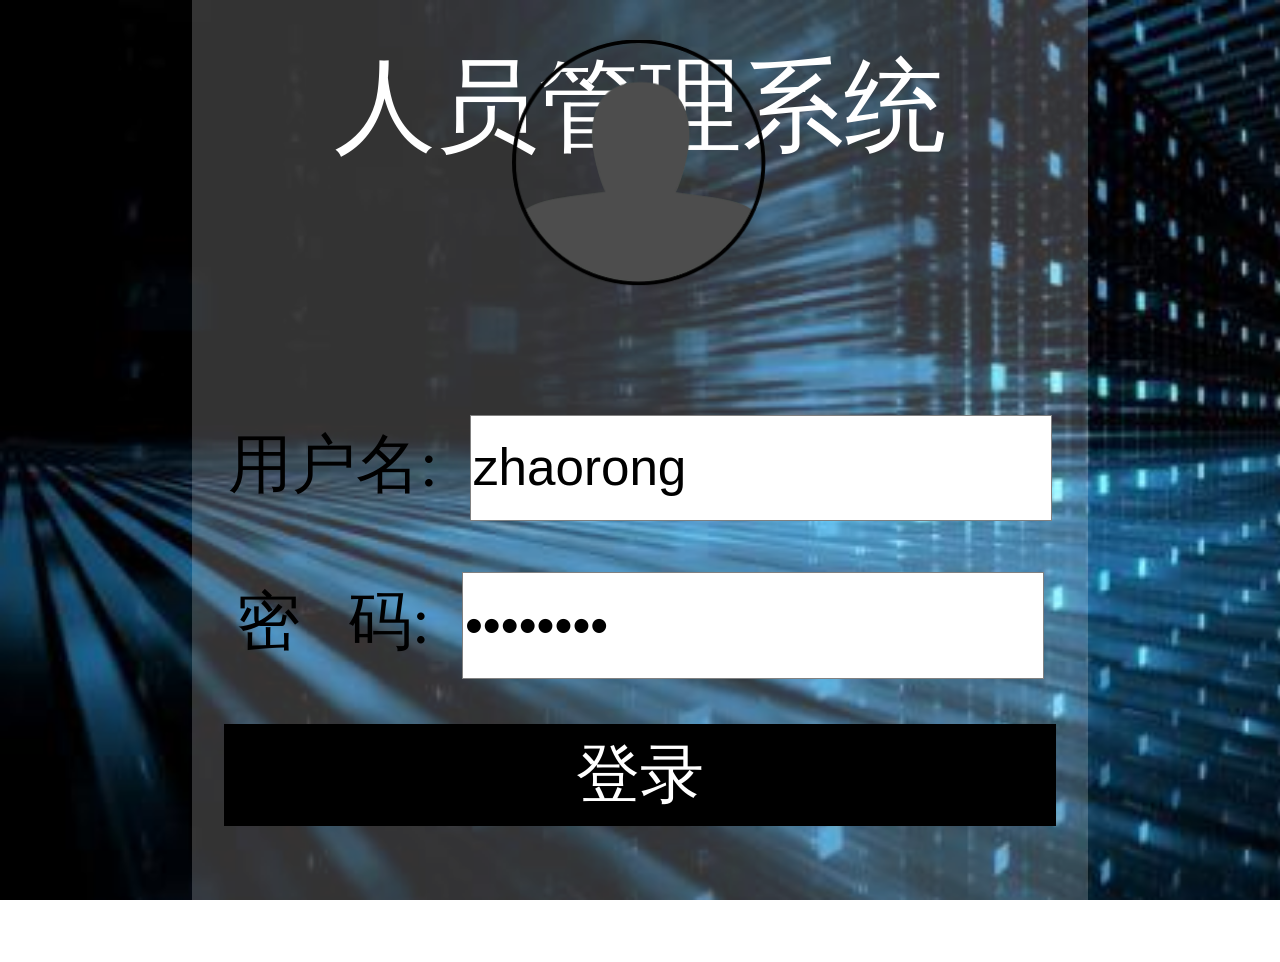
<file: txt/practice/loginScreen/index.html>
<!DOCTYPE html>
<html>
  <head>
    <meta charset="UTF-8"/>
    <title>index.html</title>
    <link rel="stylesheet" href="index.css" />
    <script src="jquery.js"></script>
    <script src="changeCss.js"></script>
    <script src="getMessage.js"></script>
    <script src="test.js"></script>
  </head>
  <body> 
    <div id="registerContainer">
      <h1 id="headTitle">人员管理系统</h1>
      <form id="register" action=" " method="post"> 
        <img id="titlePicture" src="user.png" alt="大佬"/>
        <div id="user">
          <label for="registerName" >用户名:&nbsp;</label>
          <input type="text" id="registerName" name="user" placeholder="请输入用户名" onblur="isUserCorrect()" value="zhaorong"/>
         
        </div>
        <div id="password">
          <label for="registerPassword" >密&nbsp;&nbsp;&nbsp;码:&nbsp;</label>
          <input type="password" id="registerPassword" name="password" placeholder="请输入密码" onblur="isPasswordCorrect()" autocomplete="current-password" value="zhaorong"/>
          
        </div>
        <div id="submit">
          <input type="submit" id="registerSubmit" onclick="isUserCorrect();isPasswordCorrect();" value="登录"><p id="registerHint" ></p>
        </div>
      </form>
    </div>
  </body>
</html>
</file>
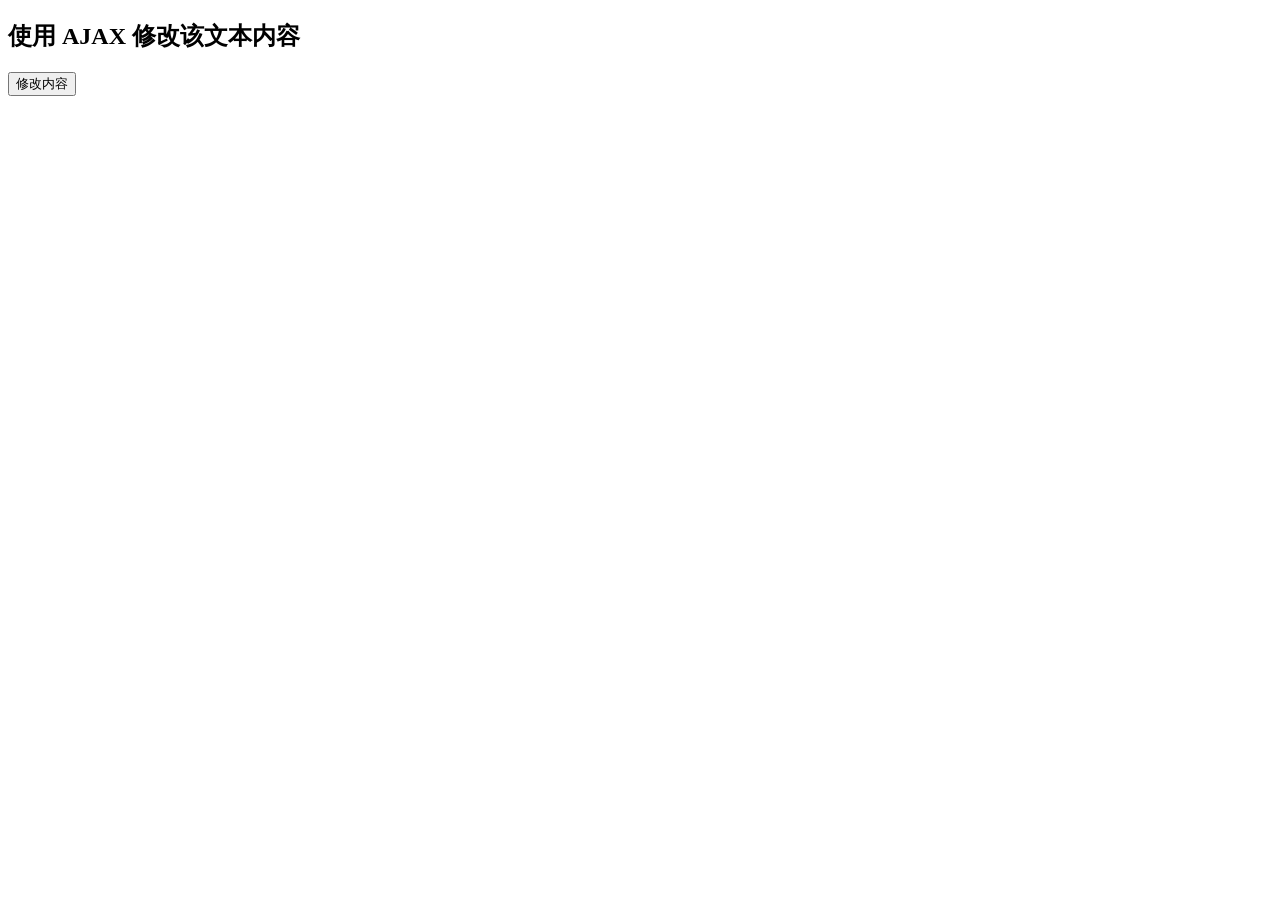
<file: txt/ajax初始.html>
<!DOCTYPE html>
<html>
<head>
<meta charset="utf-8">
<script>
function loadXMLDoc()
{
	var xmlhttp;
	if (window.XMLHttpRequest)
	{
		//  IE7+, Firefox, Chrome, Opera, Safari 浏览器执行代码
		xmlhttp=new XMLHttpRequest();
	}
	else
	{
		// IE6, IE5 浏览器执行代码
		xmlhttp=new ActiveXObject("Microsoft.XMLHTTP");
	}
	xmlhttp.onreadystatechange=function()
	{
		if (xmlhttp.readyState==4 && xmlhttp.status==200)
		{
			document.getElementById("myDiv").innerHTML=xmlhttp.responseText;
		}
	}
	xmlhttp.open("POST","http://127.0.0.1/txt/ajax.txt",true);
	xmlhttp.send();
}
</script>
</head>
<body>

<div id="myDiv"><h2>使用 AJAX 修改该文本内容</h2></div>
<button type="button" onclick="loadXMLDoc()">修改内容</button>

</body>
</html>
</file>
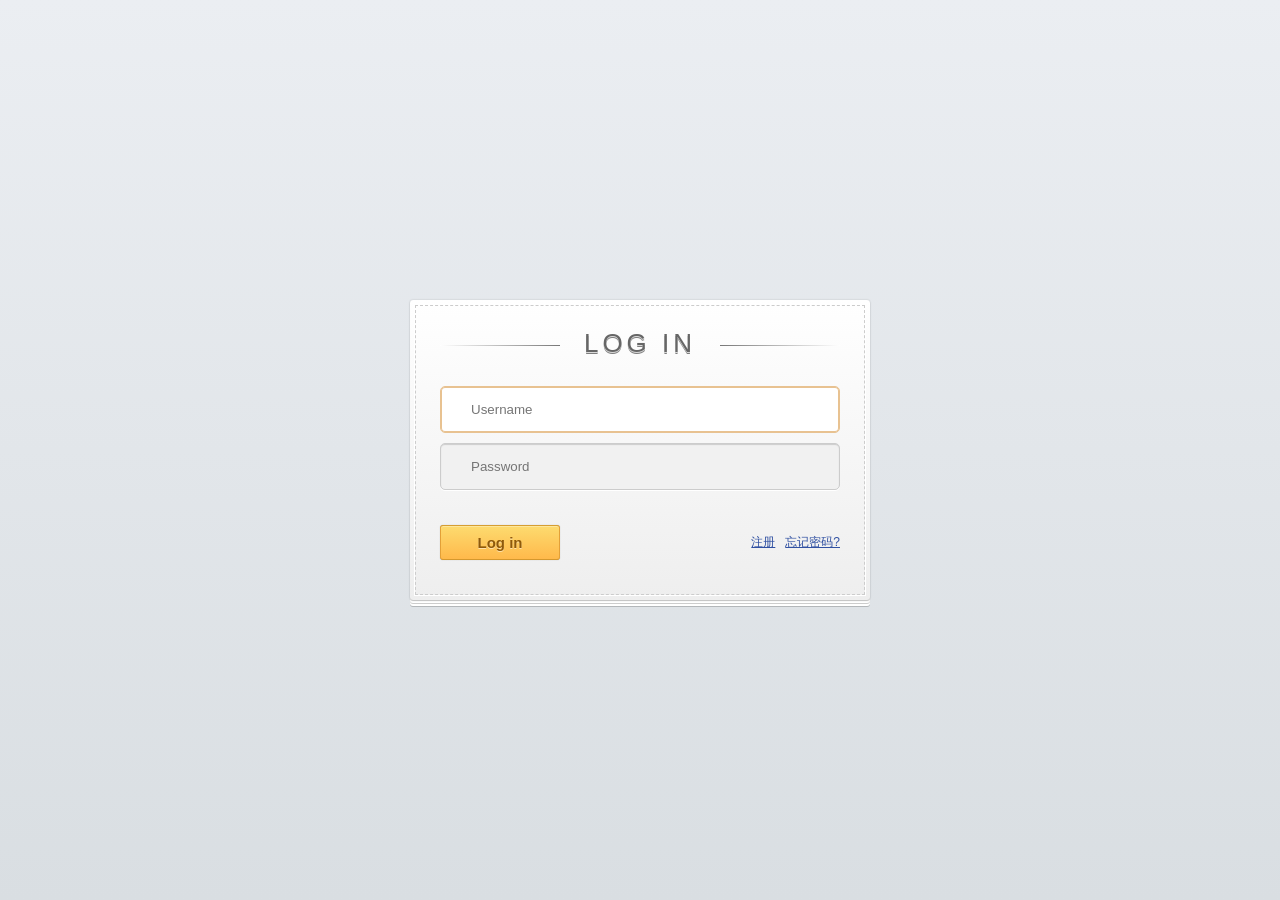
<file: txt/example.html>
<!DOCTYPE html>
<html>
<head>
<title>html5制作超炫的用户登录框-www.srcfans.com</title>
<style>
html, body
{
    height: 100%;
}
body
{
    font: 12px '微软雅黑', 'Trebuchet MS', Arial, Helvetica;
    margin: 0;
    background-color: #d9dee2;
    background-image: -webkit-gradient(linear, left top, left bottom, from(#ebeef2), to(#d9dee2));
    background-image: -webkit-linear-gradient(top, #ebeef2, #d9dee2);
    background-image: -moz-linear-gradient(top, #ebeef2, #d9dee2);
    background-image: -ms-linear-gradient(top, #ebeef2, #d9dee2);
    background-image: -o-linear-gradient(top, #ebeef2, #d9dee2);
    background-image: linear-gradient(top, #ebeef2, #d9dee2);
}
#login
{
    background-color: #fff;
    background-image: -webkit-gradient(linear, left top, left bottom, from(#fff), to(#eee));
    background-image: -webkit-linear-gradient(top, #fff, #eee);
    background-image: -moz-linear-gradient(top, #fff, #eee);
    background-image: -ms-linear-gradient(top, #fff, #eee);
    background-image: -o-linear-gradient(top, #fff, #eee);
    background-image: linear-gradient(top, #fff, #eee);
    height: 240px;
    width: 400px;
    margin: -150px 0 0 -230px;
    padding: 30px;
    position: absolute;
    top: 50%;
    left: 50%;
    z-index: 0;
    -moz-border-radius: 3px;
    -webkit-border-radius: 3px;
    border-radius: 3px;
    -webkit-box-shadow:
          0 0 2px rgba(0, 0, 0, 0.2),
          0 1px 1px rgba(0, 0, 0, .2),
          0 3px 0 #fff,
          0 4px 0 rgba(0, 0, 0, .2),
          0 6px 0 #fff,
          0 7px 0 rgba(0, 0, 0, .2);
    -moz-box-shadow:
          0 0 2px rgba(0, 0, 0, 0.2),
          1px 1px   0 rgba(0,   0,   0,   .1),
          3px 3px   0 rgba(255, 255, 255, 1),
          4px 4px   0 rgba(0,   0,   0,   .1),
          6px 6px   0 rgba(255, 255, 255, 1),
          7px 7px   0 rgba(0,   0,   0,   .1);
    box-shadow:
          0 0 2px rgba(0, 0, 0, 0.2),
          0 1px 1px rgba(0, 0, 0, .2),
          0 3px 0 #fff,
          0 4px 0 rgba(0, 0, 0, .2),
          0 6px 0 #fff,
          0 7px 0 rgba(0, 0, 0, .2);
}
#login:before
{
    content: '';
    position: absolute;
    z-index: -1;
    border: 1px dashed #ccc;
    top: 5px;
    bottom: 5px;
    left: 5px;
    right: 5px;
    -moz-box-shadow: 0 0 0 1px #fff;
    -webkit-box-shadow: 0 0 0 1px #fff;
    box-shadow: 0 0 0 1px #fff;
}
h1
{
    text-shadow: 0 1px 0 rgba(255, 255, 255, .7), 0px 2px 0 rgba(0, 0, 0, .5);
    text-transform: uppercase;
    text-align: center;
    color: #666;
    margin: 0 0 30px 0;
    letter-spacing: 4px;
    font: normal 26px/1 Verdana, Helvetica;
    position: relative;
}
h1:after, h1:before
{
    background-color: #777;
    content: "";
    height: 1px;
    position: absolute;
    top: 15px;
    width: 120px;
}
h1:after
{
    background-image: -webkit-gradient(linear, left top, right top, from(#777), to(#fff));
    background-image: -webkit-linear-gradient(left, #777, #fff);
    background-image: -moz-linear-gradient(left, #777, #fff);
    background-image: -ms-linear-gradient(left, #777, #fff);
    background-image: -o-linear-gradient(left, #777, #fff);
    background-image: linear-gradient(left, #777, #fff);
    right: 0;
}
h1:before
{
    background-image: -webkit-gradient(linear, right top, left top, from(#777), to(#fff));
    background-image: -webkit-linear-gradient(right, #777, #fff);
    background-image: -moz-linear-gradient(right, #777, #fff);
    background-image: -ms-linear-gradient(right, #777, #fff);
    background-image: -o-linear-gradient(right, #777, #fff);
    background-image: linear-gradient(right, #777, #fff);
    left: 0;
}
fieldset
{
    border: 0;
    padding: 0;
    margin: 0;
}
#inputs input
{
    background: #f1f1f1 url(http://www.srcfans.com/jscode/img/201506/images/login-sprite.png) no-repeat;
    padding: 15px 15px 15px 30px;
    margin: 0 0 10px 0;
    width: 353px; /* 353 + 2 + 45 = 400 */
    border: 1px solid #ccc;
    -moz-border-radius: 5px;
    -webkit-border-radius: 5px;
    border-radius: 5px;
    -moz-box-shadow: 0 1px 1px #ccc inset, 0 1px 0 #fff;
    -webkit-box-shadow: 0 1px 1px #ccc inset, 0 1px 0 #fff;
    box-shadow: 0 1px 1px #ccc inset, 0 1px 0 #fff;
}
#username
{
    background-position: 5px -2px !important;
}
#password
{
    background-position: 5px -52px !important;
}
#inputs input:focus
{
    background-color: #fff;
    border-color: #e8c291;
    outline: none;
    -moz-box-shadow: 0 0 0 1px #e8c291 inset;
    -webkit-box-shadow: 0 0 0 1px #e8c291 inset;
    box-shadow: 0 0 0 1px #e8c291 inset;
}
#actions
{
    margin: 25px 0 0 0;
}
#submit
{
    background-color: #ffb94b;
    background-image: -webkit-gradient(linear, left top, left bottom, from(#fddb6f), to(#ffb94b));
    background-image: -webkit-linear-gradient(top, #fddb6f, #ffb94b);
    background-image: -moz-linear-gradient(top, #fddb6f, #ffb94b);
    background-image: -ms-linear-gradient(top, #fddb6f, #ffb94b);
    background-image: -o-linear-gradient(top, #fddb6f, #ffb94b);
    background-image: linear-gradient(top, #fddb6f, #ffb94b);
    -moz-border-radius: 3px;
    -webkit-border-radius: 3px;
    border-radius: 3px;
    text-shadow: 0 1px 0 rgba(255,255,255,0.5);
     -moz-box-shadow: 0 0 1px rgba(0, 0, 0, 0.3), 0 1px 0 rgba(255, 255, 255, 0.3) inset;
     -webkit-box-shadow: 0 0 1px rgba(0, 0, 0, 0.3), 0 1px 0 rgba(255, 255, 255, 0.3) inset;
     box-shadow: 0 0 1px rgba(0, 0, 0, 0.3), 0 1px 0 rgba(255, 255, 255, 0.3) inset;
    border-width: 1px;
    border-style: solid;
    border-color: #d69e31 #e3a037 #d5982d #e3a037;
    float: left;
    height: 35px;
    padding: 0;
    width: 120px;
    cursor: pointer;
    font: bold 15px Arial, Helvetica;
    color: #8f5a0a;
}
#submit:hover,#submit:focus
{
    background-color: #fddb6f;
    background-image: -webkit-gradient(linear, left top, left bottom, from(#ffb94b), to(#fddb6f));
    background-image: -webkit-linear-gradient(top, #ffb94b, #fddb6f);
    background-image: -moz-linear-gradient(top, #ffb94b, #fddb6f);
    background-image: -ms-linear-gradient(top, #ffb94b, #fddb6f);
    background-image: -o-linear-gradient(top, #ffb94b, #fddb6f);
    background-image: linear-gradient(top, #ffb94b, #fddb6f);
}
#submit:active
{
    outline: none;
     -moz-box-shadow: 0 1px 4px rgba(0, 0, 0, 0.5) inset;
     -webkit-box-shadow: 0 1px 4px rgba(0, 0, 0, 0.5) inset;
     box-shadow: 0 1px 4px rgba(0, 0, 0, 0.5) inset;
}
#submit::-moz-focus-inner
{
  border: none;
}
#actions a
{
    color: #3151A2;
    float: right;
    line-height: 35px;
    margin-left: 10px;
}
#back
{
    display: block;
    text-align: center;
    position: relative;
    top: 60px;
    color: #999;
}
</style>
</head>
<body>
<form id="login">
    <h1>Log In</h1>
    <fieldset id="inputs">
        <input id="username" type="text" placeholder="Username" autofocus required>
        <input id="password" type="password" placeholder="Password" required>
    </fieldset>
    <fieldset id="actions">
        <input type="submit" id="submit" value="Log in">
        <a href="">忘记密码?</a><a href="">注册</a>
    </fieldset>
</form>
<br><br>
<div style="text-align:center;clear:both">
</div>
</body>
</html>
</file>
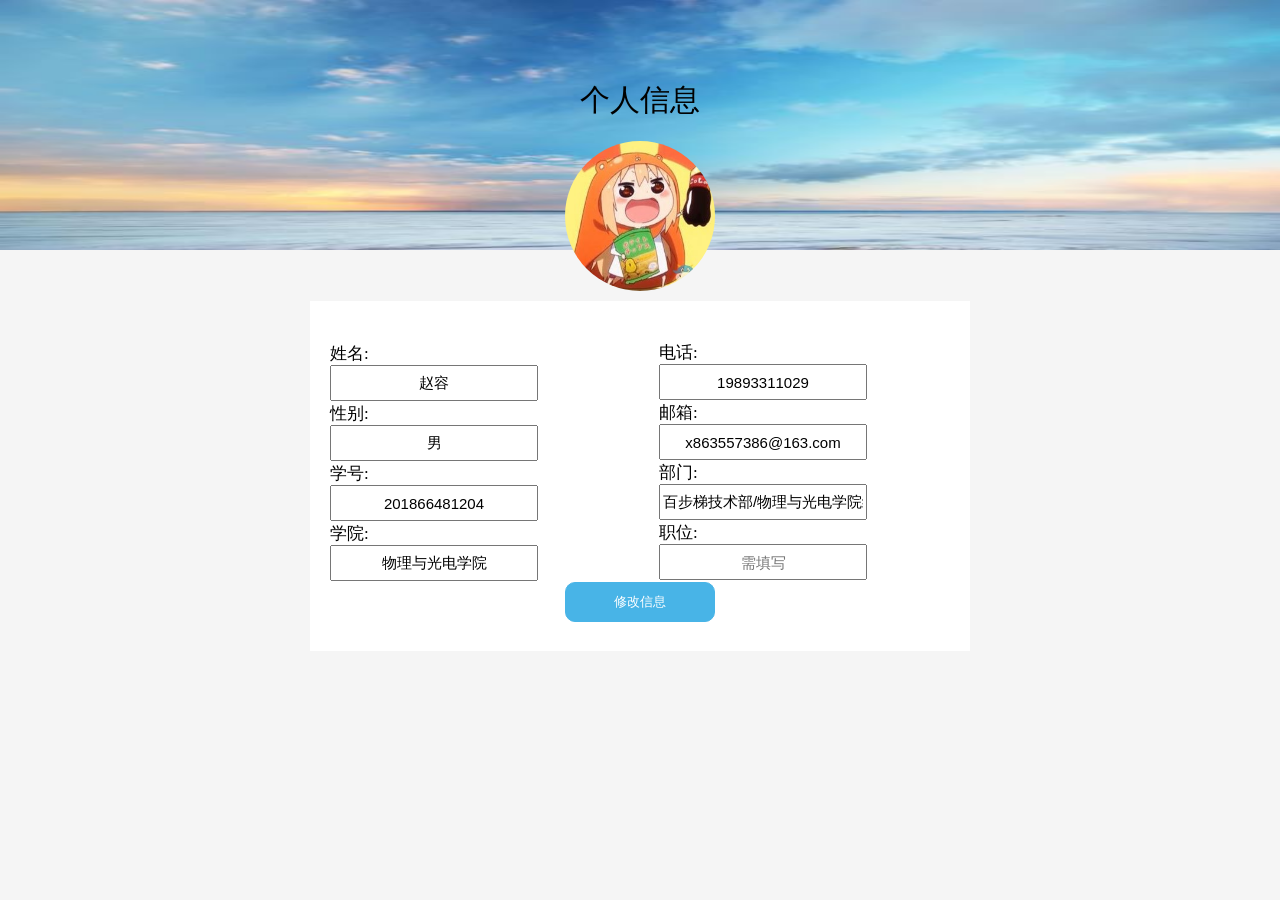
<file: txt/practice/message/message.html>
<!DOCTYPE html>
<html>
  <head>
    <meta charset="UTF-8"/>
    <title>message</title>
    <link rel="stylesheet" href="message.css"/>
    <script src="jquery.js"></script>
    <script src="getMessage.js"></script>
  </head>
</html>
<body>
  <!--<h1 id="title">人员管理系统</h1>-->
  <h1 id="messageTitle">个人信息</h1>
  <div id="picture">
    <img id="userPicture" src="title.jpg" alt="头像"/>
  </div>  
  <div id="container">
    <from id="fromMessage" action="">
      <div id="containerLeft">
        <div id="name" class="fromPart"><!--分别用div包裹以调整位置-->
          <label for="userName">姓名:</label>
          <input id="userName" name="userName" placeholder="姓名"/>
        </div>
        <div id="sex" class="fromPart">
          <label for="userSex">性别:</label>
          <input id="userSex" name="userSex" placeholder="性别"/>
        </div>
        <div id="studentNum" class="fromPart">
          <label for="userStudentNum">学号:</label>
          <input id="userStudentNum" name="userStudentNum" placeholder="学号"/><br/>
        </div>
        <div id="academy" class="fromPart">
          <label for="userAcademy">学院:</label>
          <input id="userAcademy" name="userAcademy" placeholder="学院"/><br/>
        </div> 
      </div>
      <div id="containerRight">
        <div id="telephone" class="fromPart">
          <label for="userTelephone">电话:</label>
          <input id="userTelephone" name="userTelephone" placeholder="电话"/><br/>
        </div>
        <div id="email" class="fromPart">
          <label for="userEmail">邮箱:</label>
          <input id="userEmail" name="userEmail" placeholder="邮箱"/><br/>
        </div>
        <div id="department" class="fromPart">
          <label for="userDepartment">部门:</label>
          <input id="userDepartment" name="userDepartment" placeholder="部门"/><br/>
        </div>
        <div id="work" class="fromPart">
          <label for="userWork">职位:</label>
          <input id="userWork" name="userWork" placeholder="需填写"/><br/>
        </div>
      </div>
      <div id="operate">
        <input type="submit" id="submit" name="submit" value="提交"/> 
        <input id="cancel" value="取消"/>
      </div>
    </from>
    <div id="change">
    <button type="button" id="changeManage">修改信息</button>
    </div>
  </div>
</body>
</file>
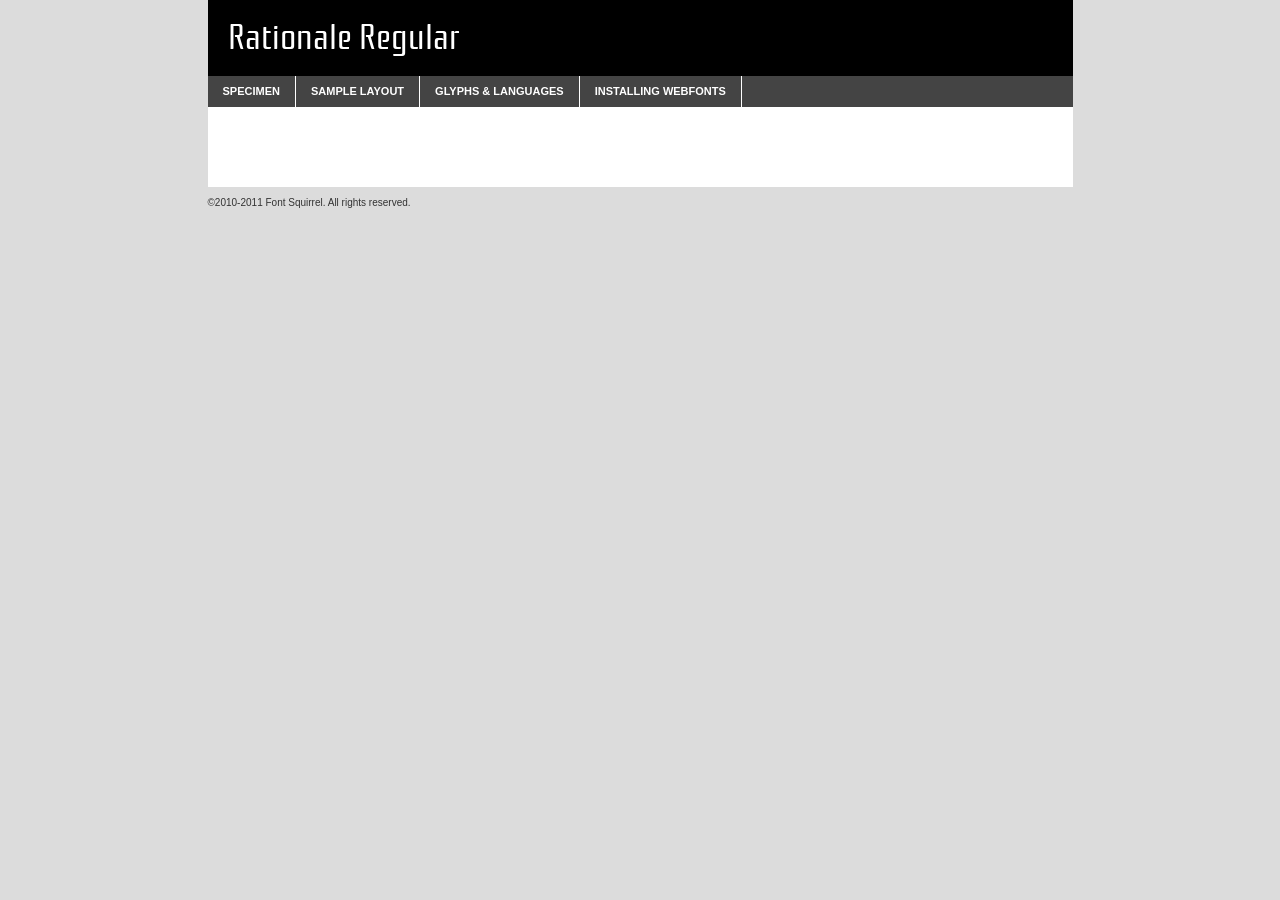
<file: wampthemes/modern/fonts/rationale-regular-demo.html>
<!DOCTYPE html PUBLIC "-//W3C//DTD XHTML 1.0 Transitional//EN"
	"http://www.w3.org/TR/xhtml1/DTD/xhtml1-transitional.dtd">

<html xmlns="http://www.w3.org/1999/xhtml" xml:lang="en" lang="en">
<head>
	<meta http-equiv="Content-Type" content="text/html; charset=utf-8" />
	<script src="http://ajax.googleapis.com/ajax/libs/jquery/1.7.2/jquery.min.js" type="text/javascript" charset="utf-8"></script>
	<script src="specimen_files/easytabs.js" type="text/javascript" charset="utf-8"></script>
	<link rel="stylesheet" href="specimen_files/specimen_stylesheet.css" type="text/css" charset="utf-8" />
	<link rel="stylesheet" href="stylesheet.css" type="text/css" charset="utf-8" />

	<style type="text/css">
					body{
				font-family: 'rationaleregular';
							}
		</style>

	<title>Rationale Regular Specimen</title>
	
	
	<script type="text/javascript" charset="utf-8">
		$(document).ready(function() {
			$('#container').easyTabs({defaultContent:1});
		});
	</script>
</head>

<body>
<div id="container">
	<div id="header">
		Rationale Regular	</div>
	<ul class="tabs">
		<li><a href="#specimen">Specimen</a></li>
		<li><a href="#layout">Sample Layout</a></li>
				<li><a href="#glyphs">Glyphs &amp; Languages</a></li>
		<li><a href="#installing">Installing Webfonts</a></li>
		
	</ul>
	
	<div id="main_content">

		
			<div id="specimen">
		
				<div class="section">
					<div class="grid12 firstcol">
						<div class="huge">AaBb</div>
					</div>
				</div>
		
				<div class="section">
					<div class="glyph_range">A&#x200B;B&#x200b;C&#x200b;D&#x200b;E&#x200b;F&#x200b;G&#x200b;H&#x200b;I&#x200b;J&#x200b;K&#x200b;L&#x200b;M&#x200b;N&#x200b;O&#x200b;P&#x200b;Q&#x200b;R&#x200b;S&#x200b;T&#x200b;U&#x200b;V&#x200b;W&#x200b;X&#x200b;Y&#x200b;Z&#x200b;a&#x200b;b&#x200b;c&#x200b;d&#x200b;e&#x200b;f&#x200b;g&#x200b;h&#x200b;i&#x200b;j&#x200b;k&#x200b;l&#x200b;m&#x200b;n&#x200b;o&#x200b;p&#x200b;q&#x200b;r&#x200b;s&#x200b;t&#x200b;u&#x200b;v&#x200b;w&#x200b;x&#x200b;y&#x200b;z&#x200b;1&#x200b;2&#x200b;3&#x200b;4&#x200b;5&#x200b;6&#x200b;7&#x200b;8&#x200b;9&#x200b;0&#x200b;&amp;&#x200b;.&#x200b;,&#x200b;?&#x200b;!&#x200b;&#64;&#x200b;(&#x200b;)&#x200b;#&#x200b;$&#x200b;%&#x200b;*&#x200b;+&#x200b;-&#x200b;=&#x200b;:&#x200b;;</div>
				</div>
				<div class="section">
					<div class="grid12 firstcol">
						<table class="sample_table">
							<tr><td>10</td><td class="size10">abcdefghijklmnopqrstuvwxyzABCDEFGHIJKLMNOPQRSTUVWXYZ0123456789abcdefghijklmnopqrstuvwxyzABCDEFGHIJKLMNOPQRSTUVWXYZ0123456789abcdefghijklmnopqrstuvwxyzABCDEFGHIJKLMNOPQRSTUVWXYZ</td></tr>
							<tr><td>11</td><td class="size11">abcdefghijklmnopqrstuvwxyzABCDEFGHIJKLMNOPQRSTUVWXYZ0123456789abcdefghijklmnopqrstuvwxyzABCDEFGHIJKLMNOPQRSTUVWXYZ0123456789abcdefghijklmnopqrstuvwxyzABCDEFGHIJKLMNOPQRSTUVWXYZ</td></tr>
							<tr><td>12</td><td class="size12">abcdefghijklmnopqrstuvwxyzABCDEFGHIJKLMNOPQRSTUVWXYZ0123456789abcdefghijklmnopqrstuvwxyzABCDEFGHIJKLMNOPQRSTUVWXYZ0123456789abcdefghijklmnopqrstuvwxyzABCDEFGHIJKLMNOPQRSTUVWXYZ</td></tr>
							<tr><td>13</td><td class="size13">abcdefghijklmnopqrstuvwxyzABCDEFGHIJKLMNOPQRSTUVWXYZ0123456789abcdefghijklmnopqrstuvwxyzABCDEFGHIJKLMNOPQRSTUVWXYZ0123456789abcdefghijklmnopqrstuvwxyzABCDEFGHIJKLMNOPQRSTUVWXYZ</td></tr>
							<tr><td>14</td><td class="size14">abcdefghijklmnopqrstuvwxyzABCDEFGHIJKLMNOPQRSTUVWXYZ0123456789abcdefghijklmnopqrstuvwxyzABCDEFGHIJKLMNOPQRSTUVWXYZ0123456789abcdefghijklmnopqrstuvwxyzABCDEFGHIJKLMNOPQRSTUVWXYZ</td></tr>
							<tr><td>16</td><td class="size16">abcdefghijklmnopqrstuvwxyzABCDEFGHIJKLMNOPQRSTUVWXYZ0123456789abcdefghijklmnopqrstuvwxyzABCDEFGHIJKLMNOPQRSTUVWXYZ</td></tr>
							<tr><td>18</td><td class="size18">abcdefghijklmnopqrstuvwxyzABCDEFGHIJKLMNOPQRSTUVWXYZ0123456789abcdefghijklmnopqrstuvwxyzABCDEFGHIJKLMNOPQRSTUVWXYZ</td></tr>
							<tr><td>20</td><td class="size20">abcdefghijklmnopqrstuvwxyzABCDEFGHIJKLMNOPQRSTUVWXYZ0123456789abcdefghijklmnopqrstuvwxyzABCDEFGHIJKLMNOPQRSTUVWXYZ</td></tr>
							<tr><td>24</td><td class="size24">abcdefghijklmnopqrstuvwxyzABCDEFGHIJKLMNOPQRSTUVWXYZ0123456789abcdefghijklmnopqrstuvwxyzABCDEFGHIJKLMNOPQRSTUVWXYZ</td></tr>
							<tr><td>30</td><td class="size30">abcdefghijklmnopqrstuvwxyzABCDEFGHIJKLMNOPQRSTUVWXYZ0123456789abcdefghijklmnopqrstuvwxyzABCDEFGHIJKLMNOPQRSTUVWXYZ</td></tr>
							<tr><td>36</td><td class="size36">abcdefghijklmnopqrstuvwxyzABCDEFGHIJKLMNOPQRSTUVWXYZ0123456789abcdefghijklmnopqrstuvwxyzABCDEFGHIJKLMNOPQRSTUVWXYZ</td></tr>
							<tr><td>48</td><td class="size48">abcdefghijklmnopqrstuvwxyzABCDEFGHIJKLMNOPQRSTUVWXYZ0123456789abcdefghijklmnopqrstuvwxyzABCDEFGHIJKLMNOPQRSTUVWXYZ</td></tr>
							<tr><td>60</td><td class="size60">abcdefghijklmnopqrstuvwxyzABCDEFGHIJKLMNOPQRSTUVWXYZ0123456789abcdefghijklmnopqrstuvwxyzABCDEFGHIJKLMNOPQRSTUVWXYZ</td></tr>
							<tr><td>72</td><td class="size72">abcdefghijklmnopqrstuvwxyzABCDEFGHIJKLMNOPQRSTUVWXYZ0123456789abcdefghijklmnopqrstuvwxyzABCDEFGHIJKLMNOPQRSTUVWXYZ</td></tr>
							<tr><td>90</td><td class="size90">abcdefghijklmnopqrstuvwxyzABCDEFGHIJKLMNOPQRSTUVWXYZ0123456789abcdefghijklmnopqrstuvwxyzABCDEFGHIJKLMNOPQRSTUVWXYZ</td></tr>
						</table>
				
					</div>
			
				</div>
		
		
		
								<div class="section" id="bodycomparison">


										<div id="xheight">
				<div class="fontbody">&#x25FC;&#x25FC;&#x25FC;&#x25FC;&#x25FC;&#x25FC;&#x25FC;&#x25FC;&#x25FC;&#x25FC;&#x25FC;&#x25FC;&#x25FC;&#x25FC;&#x25FC;&#x25FC;&#x25FC;&#x25FC;&#x25FC;&#x25FC;&#x25FC;&#x25FC;&#x25FC;&#x25FC;&#x25FC;&#x25FC;&#x25FC;&#x25FC;&#x25FC;&#x25FC;&#x25FC;&#x25FC;&#x25FC;&#x25FC;&#x25FC;&#x25FC;&#x25FC;&#x25FC;&#x25FC;&#x25FC;&#x25FC;&#x25FC;&#x25FC;&#x25FC;&#x25FC;&#x25FC;&#x25FC;&#x25FC;&#x25FC;&#x25FC;&#x25FC;&#x25FC;&#x25FC;&#x25FC;&#x25FC;&#x25FC;&#x25FC;&#x25FC;&#x25FC;&#x25FC;&#x25FC;&#x25FC;&#x25FC;&#x25FC;&#x25FC;&#x25FC;&#x25FC;&#x25FC;&#x25FC;&#x25FC;&#x25FC;&#x25FC;&#x25FC;&#x25FC;&#x25FC;&#x25FC;&#x25FC;&#x25FC;&#x25FC;&#x25FC;&#x25FC;&#x25FC;&#x25FC;&#x25FC;&#x25FC;&#x25FC;&#x25FC;&#x25FC;&#x25FC;&#x25FC;&#x25FC;&#x25FC;&#x25FC;&#x25FC;&#x25FC;&#x25FC;&#x25FC;&#x25FC;&#x25FC;body</div><div class="arialbody">body</div><div class="verdanabody">body</div><div class="georgiabody">body</div></div>
										<div class="fontbody" style="z-index:1">
											body<span>Rationale Regular</span>
										</div>
										<div class="arialbody" style="z-index:1">
											body<span>Arial</span>
										</div>
										<div class="verdanabody" style="z-index:1">
											body<span>Verdana</span>
										</div>
										<div class="georgiabody" style="z-index:1">
											body<span>Georgia</span>
										</div>



								</div>
		
		
				<div class="section psample psample_row1" id="">
					
					<div class="grid2 firstcol">
						<p class="size10"><span>10.</span>Aenean lacinia bibendum nulla sed consectetur. Fusce dapibus, tellus ac cursus commodo, tortor mauris condimentum nibh, ut fermentum massa justo sit amet risus. Nullam id dolor id nibh ultricies vehicula ut id elit. Cum sociis natoque penatibus et magnis dis parturient montes, nascetur ridiculus mus. Nulla vitae elit libero, a pharetra augue.</p>
			
					</div>
					<div class="grid3">
						<p class="size11"><span>11.</span>Aenean lacinia bibendum nulla sed consectetur. Fusce dapibus, tellus ac cursus commodo, tortor mauris condimentum nibh, ut fermentum massa justo sit amet risus. Nullam id dolor id nibh ultricies vehicula ut id elit. Cum sociis natoque penatibus et magnis dis parturient montes, nascetur ridiculus mus. Nulla vitae elit libero, a pharetra augue.</p>
			
					</div>
					<div class="grid3">
						<p class="size12"><span>12.</span>Aenean lacinia bibendum nulla sed consectetur. Fusce dapibus, tellus ac cursus commodo, tortor mauris condimentum nibh, ut fermentum massa justo sit amet risus. Nullam id dolor id nibh ultricies vehicula ut id elit. Cum sociis natoque penatibus et magnis dis parturient montes, nascetur ridiculus mus. Nulla vitae elit libero, a pharetra augue.</p>
			
					</div>
					<div class="grid4">
						<p class="size13"><span>13.</span>Aenean lacinia bibendum nulla sed consectetur. Fusce dapibus, tellus ac cursus commodo, tortor mauris condimentum nibh, ut fermentum massa justo sit amet risus. Nullam id dolor id nibh ultricies vehicula ut id elit. Cum sociis natoque penatibus et magnis dis parturient montes, nascetur ridiculus mus. Nulla vitae elit libero, a pharetra augue.</p>
			
					</div>
					<div class="white_blend"></div>
					
				</div>
				<div class="section psample psample_row2" id="">
					<div class="grid3 firstcol">
						<p class="size14"><span>14.</span>Aenean lacinia bibendum nulla sed consectetur. Fusce dapibus, tellus ac cursus commodo, tortor mauris condimentum nibh, ut fermentum massa justo sit amet risus. Nullam id dolor id nibh ultricies vehicula ut id elit. Cum sociis natoque penatibus et magnis dis parturient montes, nascetur ridiculus mus. Nulla vitae elit libero, a pharetra augue.</p>
			
					</div>
					<div class="grid4">
						<p class="size16"><span>16.</span>Aenean lacinia bibendum nulla sed consectetur. Fusce dapibus, tellus ac cursus commodo, tortor mauris condimentum nibh, ut fermentum massa justo sit amet risus. Nullam id dolor id nibh ultricies vehicula ut id elit. Cum sociis natoque penatibus et magnis dis parturient montes, nascetur ridiculus mus. Nulla vitae elit libero, a pharetra augue.</p>
			
					</div>
					<div class="grid5">
						<p class="size18"><span>18.</span>Aenean lacinia bibendum nulla sed consectetur. Fusce dapibus, tellus ac cursus commodo, tortor mauris condimentum nibh, ut fermentum massa justo sit amet risus. Nullam id dolor id nibh ultricies vehicula ut id elit. Cum sociis natoque penatibus et magnis dis parturient montes, nascetur ridiculus mus. Nulla vitae elit libero, a pharetra augue.</p>
			
					</div>

					<div class="white_blend"></div>

				</div>
				
				<div class="section psample psample_row3" id="">
					<div class="grid5 firstcol">
						<p class="size20"><span>20.</span>Aenean lacinia bibendum nulla sed consectetur. Fusce dapibus, tellus ac cursus commodo, tortor mauris condimentum nibh, ut fermentum massa justo sit amet risus. Nullam id dolor id nibh ultricies vehicula ut id elit. Cum sociis natoque penatibus et magnis dis parturient montes, nascetur ridiculus mus. Nulla vitae elit libero, a pharetra augue.</p>
					</div>
					<div class="grid7">
						<p class="size24"><span>24.</span>Aenean lacinia bibendum nulla sed consectetur. Fusce dapibus, tellus ac cursus commodo, tortor mauris condimentum nibh, ut fermentum massa justo sit amet risus. Nullam id dolor id nibh ultricies vehicula ut id elit. Cum sociis natoque penatibus et magnis dis parturient montes, nascetur ridiculus mus. Nulla vitae elit libero, a pharetra augue.</p>
					</div>
					
					<div class="white_blend"></div>
					
				</div>
				
				<div class="section psample psample_row4" id="">
					<div class="grid12 firstcol">
						<p class="size30"><span>30.</span>Aenean lacinia bibendum nulla sed consectetur. Fusce dapibus, tellus ac cursus commodo, tortor mauris condimentum nibh, ut fermentum massa justo sit amet risus. Nullam id dolor id nibh ultricies vehicula ut id elit. Cum sociis natoque penatibus et magnis dis parturient montes, nascetur ridiculus mus. Nulla vitae elit libero, a pharetra augue.</p>
					</div>
					<div class="white_blend"></div>
					
				</div>
				
				
				
				<div class="section psample psample_row1 fullreverse">
					<div class="grid2 firstcol">
						<p class="size10"><span>10.</span>Aenean lacinia bibendum nulla sed consectetur. Fusce dapibus, tellus ac cursus commodo, tortor mauris condimentum nibh, ut fermentum massa justo sit amet risus. Nullam id dolor id nibh ultricies vehicula ut id elit. Cum sociis natoque penatibus et magnis dis parturient montes, nascetur ridiculus mus. Nulla vitae elit libero, a pharetra augue.</p>
			
					</div>
					<div class="grid3">
						<p class="size11"><span>11.</span>Aenean lacinia bibendum nulla sed consectetur. Fusce dapibus, tellus ac cursus commodo, tortor mauris condimentum nibh, ut fermentum massa justo sit amet risus. Nullam id dolor id nibh ultricies vehicula ut id elit. Cum sociis natoque penatibus et magnis dis parturient montes, nascetur ridiculus mus. Nulla vitae elit libero, a pharetra augue.</p>
			
					</div>
					<div class="grid3">
						<p class="size12"><span>12.</span>Aenean lacinia bibendum nulla sed consectetur. Fusce dapibus, tellus ac cursus commodo, tortor mauris condimentum nibh, ut fermentum massa justo sit amet risus. Nullam id dolor id nibh ultricies vehicula ut id elit. Cum sociis natoque penatibus et magnis dis parturient montes, nascetur ridiculus mus. Nulla vitae elit libero, a pharetra augue.</p>
			
					</div>
					<div class="grid4">
						<p class="size13"><span>13.</span>Aenean lacinia bibendum nulla sed consectetur. Fusce dapibus, tellus ac cursus commodo, tortor mauris condimentum nibh, ut fermentum massa justo sit amet risus. Nullam id dolor id nibh ultricies vehicula ut id elit. Cum sociis natoque penatibus et magnis dis parturient montes, nascetur ridiculus mus. Nulla vitae elit libero, a pharetra augue.</p>
			
					</div>
					<div class="black_blend"></div>
					
				</div>
				
				<div class="section psample psample_row2 fullreverse">
					<div class="grid3 firstcol">
						<p class="size14"><span>14.</span>Aenean lacinia bibendum nulla sed consectetur. Fusce dapibus, tellus ac cursus commodo, tortor mauris condimentum nibh, ut fermentum massa justo sit amet risus. Nullam id dolor id nibh ultricies vehicula ut id elit. Cum sociis natoque penatibus et magnis dis parturient montes, nascetur ridiculus mus. Nulla vitae elit libero, a pharetra augue.</p>
			
					</div>
					<div class="grid4">
						<p class="size16"><span>16.</span>Aenean lacinia bibendum nulla sed consectetur. Fusce dapibus, tellus ac cursus commodo, tortor mauris condimentum nibh, ut fermentum massa justo sit amet risus. Nullam id dolor id nibh ultricies vehicula ut id elit. Cum sociis natoque penatibus et magnis dis parturient montes, nascetur ridiculus mus. Nulla vitae elit libero, a pharetra augue.</p>
			
					</div>
					<div class="grid5">
						<p class="size18"><span>18.</span>Aenean lacinia bibendum nulla sed consectetur. Fusce dapibus, tellus ac cursus commodo, tortor mauris condimentum nibh, ut fermentum massa justo sit amet risus. Nullam id dolor id nibh ultricies vehicula ut id elit. Cum sociis natoque penatibus et magnis dis parturient montes, nascetur ridiculus mus. Nulla vitae elit libero, a pharetra augue.</p>
			
					</div>
					<div class="black_blend"></div>

				</div>
				
				<div class="section psample fullreverse psample_row3" id="">
					<div class="grid5 firstcol">
						<p class="size20"><span>20.</span>Aenean lacinia bibendum nulla sed consectetur. Fusce dapibus, tellus ac cursus commodo, tortor mauris condimentum nibh, ut fermentum massa justo sit amet risus. Nullam id dolor id nibh ultricies vehicula ut id elit. Cum sociis natoque penatibus et magnis dis parturient montes, nascetur ridiculus mus. Nulla vitae elit libero, a pharetra augue.</p>
					</div>
					<div class="grid7">
						<p class="size24"><span>24.</span>Aenean lacinia bibendum nulla sed consectetur. Fusce dapibus, tellus ac cursus commodo, tortor mauris condimentum nibh, ut fermentum massa justo sit amet risus. Nullam id dolor id nibh ultricies vehicula ut id elit. Cum sociis natoque penatibus et magnis dis parturient montes, nascetur ridiculus mus. Nulla vitae elit libero, a pharetra augue.</p>
					</div>
					
					<div class="black_blend"></div>
					
				</div>
				
				<div class="section psample fullreverse psample_row4" id="" style="border-bottom: 20px #000 solid;">
					<div class="grid12 firstcol">
						<p class="size30"><span>30.</span>Aenean lacinia bibendum nulla sed consectetur. Fusce dapibus, tellus ac cursus commodo, tortor mauris condimentum nibh, ut fermentum massa justo sit amet risus. Nullam id dolor id nibh ultricies vehicula ut id elit. Cum sociis natoque penatibus et magnis dis parturient montes, nascetur ridiculus mus. Nulla vitae elit libero, a pharetra augue.</p>
					</div>
					<div class="black_blend"></div>
					
				</div>
				
				
				
				
			</div>
			
			<div id="layout">
				
				<div class="section">
					
					<div class="grid12 firstcol">
						<h1>Lorem Ipsum Dolor</h1>
						<h2>Etiam porta sem malesuada magna mollis euismod</h2>
						
						<p class="byline">By <a href="#link">Aenean Lacinia</a></p>
					</div>
				</div>
				<div class="section">
					<div class="grid8 firstcol">
						<p class="large">Donec sed odio dui. Morbi leo risus, porta ac consectetur ac, vestibulum at eros. Fusce dapibus, tellus ac cursus commodo, tortor mauris condimentum nibh, ut fermentum massa justo sit amet risus. </p>

						
						<h3>Pellentesque ornare sem</h3>

						<p>Maecenas sed diam eget risus varius blandit sit amet non magna. Maecenas faucibus mollis interdum. Donec ullamcorper nulla non metus auctor fringilla. Nullam id dolor id nibh ultricies vehicula ut id elit. Nullam id dolor id nibh ultricies vehicula ut id elit. </p>

						<p>Aenean eu leo quam. Pellentesque ornare sem lacinia quam venenatis vestibulum. Lorem ipsum dolor sit amet, consectetur adipiscing elit. Cum sociis natoque penatibus et magnis dis parturient montes, nascetur ridiculus mus. </p>

						<p>Nulla vitae elit libero, a pharetra augue. Praesent commodo cursus magna, vel scelerisque nisl consectetur et. Aenean lacinia bibendum nulla sed consectetur. </p>

						<p>Nullam quis risus eget urna mollis ornare vel eu leo. Nullam quis risus eget urna mollis ornare vel eu leo. Maecenas sed diam eget risus varius blandit sit amet non magna. Donec ullamcorper nulla non metus auctor fringilla. </p>

						<h3>Cras mattis consectetur</h3>

						<p>Aenean eu leo quam. Pellentesque ornare sem lacinia quam venenatis vestibulum. Aenean lacinia bibendum nulla sed consectetur. Integer posuere erat a ante venenatis dapibus posuere velit aliquet. Cras mattis consectetur purus sit amet fermentum. </p>

						<p>Nullam id dolor id nibh ultricies vehicula ut id elit. Nullam quis risus eget urna mollis ornare vel eu leo. Cras mattis consectetur purus sit amet fermentum.</p>
					</div>
					
					<div class="grid4 sidebar">
						
						<div class="box reverse">
							<p class="last">Nullam quis risus eget urna mollis ornare vel eu leo. Donec ullamcorper nulla non metus auctor fringilla. Cras mattis consectetur purus sit amet fermentum. Sed posuere consectetur est at lobortis. Lorem ipsum dolor sit amet, consectetur adipiscing elit. </p>
						</div>
						
						<p class="caption">Maecenas sed diam eget risus varius.</p>

						<p>Vestibulum id ligula porta felis euismod semper. Integer posuere erat a ante venenatis dapibus posuere velit aliquet. Vestibulum id ligula porta felis euismod semper. Sed posuere consectetur est at lobortis. Maecenas sed diam eget risus varius blandit sit amet non magna. Fusce dapibus, tellus ac cursus commodo, tortor mauris condimentum nibh, ut fermentum massa justo sit amet risus. </p>

					

						<p>Duis mollis, est non commodo luctus, nisi erat porttitor ligula, eget lacinia odio sem nec elit. Aenean lacinia bibendum nulla sed consectetur. Vivamus sagittis lacus vel augue laoreet rutrum faucibus dolor auctor. Aenean lacinia bibendum nulla sed consectetur. Nullam quis risus eget urna mollis ornare vel eu leo. </p>

						<p>Praesent commodo cursus magna, vel scelerisque nisl consectetur et. Donec ullamcorper nulla non metus auctor fringilla. Maecenas faucibus mollis interdum. Fusce dapibus, tellus ac cursus commodo, tortor mauris condimentum nibh, ut fermentum massa justo sit amet risus. </p>

					</div>
				</div>
				
			</div>


			



		<div id="glyphs">
			<div class="section">
				<div class="grid12 firstcol">
			
				<h1>Language Support</h1>
				<p>The subset of Rationale Regular in this kit supports the following languages:<br />
			
					Albanian, Basque, Breton, Chamorro, Danish, English, Faroese, Finnish, Frisian, Galician, German, Icelandic, Italian, Malagasy, Norwegian, Portuguese, Spanish, Swedish				</p>
				<h1>Glyph Chart</h1>
				<p>The subset of Rationale Regular in this kit includes all the glyphs listed below. Unicode entities are included above each glyph to help you insert individual characters into your layout.</p>
				<div id="glyph_chart">
			
																				 <div><p>&amp;#13;</p>&#13;</div>
																				 <div><p>&amp;#32;</p>&#32;</div>
																				 <div><p>&amp;#33;</p>&#33;</div>
																				 <div><p>&amp;#34;</p>&#34;</div>
																				 <div><p>&amp;#35;</p>&#35;</div>
																				 <div><p>&amp;#36;</p>&#36;</div>
																				 <div><p>&amp;#37;</p>&#37;</div>
																				 <div><p>&amp;#38;</p>&#38;</div>
																				 <div><p>&amp;#39;</p>&#39;</div>
																				 <div><p>&amp;#40;</p>&#40;</div>
																				 <div><p>&amp;#41;</p>&#41;</div>
																				 <div><p>&amp;#42;</p>&#42;</div>
																				 <div><p>&amp;#43;</p>&#43;</div>
																				 <div><p>&amp;#44;</p>&#44;</div>
																				 <div><p>&amp;#45;</p>&#45;</div>
																				 <div><p>&amp;#46;</p>&#46;</div>
																				 <div><p>&amp;#47;</p>&#47;</div>
																				 <div><p>&amp;#48;</p>&#48;</div>
																				 <div><p>&amp;#49;</p>&#49;</div>
																				 <div><p>&amp;#50;</p>&#50;</div>
																				 <div><p>&amp;#51;</p>&#51;</div>
																				 <div><p>&amp;#52;</p>&#52;</div>
																				 <div><p>&amp;#53;</p>&#53;</div>
																				 <div><p>&amp;#54;</p>&#54;</div>
																				 <div><p>&amp;#55;</p>&#55;</div>
																				 <div><p>&amp;#56;</p>&#56;</div>
																				 <div><p>&amp;#57;</p>&#57;</div>
																				 <div><p>&amp;#58;</p>&#58;</div>
																				 <div><p>&amp;#59;</p>&#59;</div>
																				 <div><p>&amp;#60;</p>&#60;</div>
																				 <div><p>&amp;#61;</p>&#61;</div>
																				 <div><p>&amp;#62;</p>&#62;</div>
																				 <div><p>&amp;#63;</p>&#63;</div>
																				 <div><p>&amp;#64;</p>&#64;</div>
																				 <div><p>&amp;#65;</p>&#65;</div>
																				 <div><p>&amp;#66;</p>&#66;</div>
																				 <div><p>&amp;#67;</p>&#67;</div>
																				 <div><p>&amp;#68;</p>&#68;</div>
																				 <div><p>&amp;#69;</p>&#69;</div>
																				 <div><p>&amp;#70;</p>&#70;</div>
																				 <div><p>&amp;#71;</p>&#71;</div>
																				 <div><p>&amp;#72;</p>&#72;</div>
																				 <div><p>&amp;#73;</p>&#73;</div>
																				 <div><p>&amp;#74;</p>&#74;</div>
																				 <div><p>&amp;#75;</p>&#75;</div>
																				 <div><p>&amp;#76;</p>&#76;</div>
																				 <div><p>&amp;#77;</p>&#77;</div>
																				 <div><p>&amp;#78;</p>&#78;</div>
																				 <div><p>&amp;#79;</p>&#79;</div>
																				 <div><p>&amp;#80;</p>&#80;</div>
																				 <div><p>&amp;#81;</p>&#81;</div>
																				 <div><p>&amp;#82;</p>&#82;</div>
																				 <div><p>&amp;#83;</p>&#83;</div>
																				 <div><p>&amp;#84;</p>&#84;</div>
																				 <div><p>&amp;#85;</p>&#85;</div>
																				 <div><p>&amp;#86;</p>&#86;</div>
																				 <div><p>&amp;#87;</p>&#87;</div>
																				 <div><p>&amp;#88;</p>&#88;</div>
																				 <div><p>&amp;#89;</p>&#89;</div>
																				 <div><p>&amp;#90;</p>&#90;</div>
																				 <div><p>&amp;#91;</p>&#91;</div>
																				 <div><p>&amp;#92;</p>&#92;</div>
																				 <div><p>&amp;#93;</p>&#93;</div>
																				 <div><p>&amp;#94;</p>&#94;</div>
																				 <div><p>&amp;#95;</p>&#95;</div>
																				 <div><p>&amp;#96;</p>&#96;</div>
																				 <div><p>&amp;#97;</p>&#97;</div>
																				 <div><p>&amp;#98;</p>&#98;</div>
																				 <div><p>&amp;#99;</p>&#99;</div>
																				 <div><p>&amp;#100;</p>&#100;</div>
																				 <div><p>&amp;#101;</p>&#101;</div>
																				 <div><p>&amp;#102;</p>&#102;</div>
																				 <div><p>&amp;#103;</p>&#103;</div>
																				 <div><p>&amp;#104;</p>&#104;</div>
																				 <div><p>&amp;#105;</p>&#105;</div>
																				 <div><p>&amp;#106;</p>&#106;</div>
																				 <div><p>&amp;#107;</p>&#107;</div>
																				 <div><p>&amp;#108;</p>&#108;</div>
																				 <div><p>&amp;#109;</p>&#109;</div>
																				 <div><p>&amp;#110;</p>&#110;</div>
																				 <div><p>&amp;#111;</p>&#111;</div>
																				 <div><p>&amp;#112;</p>&#112;</div>
																				 <div><p>&amp;#113;</p>&#113;</div>
																				 <div><p>&amp;#114;</p>&#114;</div>
																				 <div><p>&amp;#115;</p>&#115;</div>
																				 <div><p>&amp;#116;</p>&#116;</div>
																				 <div><p>&amp;#117;</p>&#117;</div>
																				 <div><p>&amp;#118;</p>&#118;</div>
																				 <div><p>&amp;#119;</p>&#119;</div>
																				 <div><p>&amp;#120;</p>&#120;</div>
																				 <div><p>&amp;#121;</p>&#121;</div>
																				 <div><p>&amp;#122;</p>&#122;</div>
																				 <div><p>&amp;#123;</p>&#123;</div>
																				 <div><p>&amp;#124;</p>&#124;</div>
																				 <div><p>&amp;#125;</p>&#125;</div>
																				 <div><p>&amp;#126;</p>&#126;</div>
																				 <div><p>&amp;#160;</p>&#160;</div>
																				 <div><p>&amp;#161;</p>&#161;</div>
																				 <div><p>&amp;#162;</p>&#162;</div>
																				 <div><p>&amp;#163;</p>&#163;</div>
																				 <div><p>&amp;#164;</p>&#164;</div>
																				 <div><p>&amp;#165;</p>&#165;</div>
																				 <div><p>&amp;#166;</p>&#166;</div>
																				 <div><p>&amp;#167;</p>&#167;</div>
																				 <div><p>&amp;#168;</p>&#168;</div>
																				 <div><p>&amp;#169;</p>&#169;</div>
																				 <div><p>&amp;#170;</p>&#170;</div>
																				 <div><p>&amp;#171;</p>&#171;</div>
																				 <div><p>&amp;#172;</p>&#172;</div>
																				 <div><p>&amp;#173;</p>&#173;</div>
																				 <div><p>&amp;#174;</p>&#174;</div>
																				 <div><p>&amp;#175;</p>&#175;</div>
																				 <div><p>&amp;#176;</p>&#176;</div>
																				 <div><p>&amp;#177;</p>&#177;</div>
																				 <div><p>&amp;#178;</p>&#178;</div>
																				 <div><p>&amp;#179;</p>&#179;</div>
																				 <div><p>&amp;#180;</p>&#180;</div>
																				 <div><p>&amp;#181;</p>&#181;</div>
																				 <div><p>&amp;#182;</p>&#182;</div>
																				 <div><p>&amp;#183;</p>&#183;</div>
																				 <div><p>&amp;#184;</p>&#184;</div>
																				 <div><p>&amp;#185;</p>&#185;</div>
																				 <div><p>&amp;#186;</p>&#186;</div>
																				 <div><p>&amp;#187;</p>&#187;</div>
																				 <div><p>&amp;#188;</p>&#188;</div>
																				 <div><p>&amp;#189;</p>&#189;</div>
																				 <div><p>&amp;#190;</p>&#190;</div>
																				 <div><p>&amp;#191;</p>&#191;</div>
																				 <div><p>&amp;#192;</p>&#192;</div>
																				 <div><p>&amp;#193;</p>&#193;</div>
																				 <div><p>&amp;#194;</p>&#194;</div>
																				 <div><p>&amp;#195;</p>&#195;</div>
																				 <div><p>&amp;#196;</p>&#196;</div>
																				 <div><p>&amp;#197;</p>&#197;</div>
																				 <div><p>&amp;#198;</p>&#198;</div>
																				 <div><p>&amp;#199;</p>&#199;</div>
																				 <div><p>&amp;#200;</p>&#200;</div>
																				 <div><p>&amp;#201;</p>&#201;</div>
																				 <div><p>&amp;#202;</p>&#202;</div>
																				 <div><p>&amp;#203;</p>&#203;</div>
																				 <div><p>&amp;#204;</p>&#204;</div>
																				 <div><p>&amp;#205;</p>&#205;</div>
																				 <div><p>&amp;#206;</p>&#206;</div>
																				 <div><p>&amp;#207;</p>&#207;</div>
																				 <div><p>&amp;#208;</p>&#208;</div>
																				 <div><p>&amp;#209;</p>&#209;</div>
																				 <div><p>&amp;#210;</p>&#210;</div>
																				 <div><p>&amp;#211;</p>&#211;</div>
																				 <div><p>&amp;#212;</p>&#212;</div>
																				 <div><p>&amp;#213;</p>&#213;</div>
																				 <div><p>&amp;#214;</p>&#214;</div>
																				 <div><p>&amp;#215;</p>&#215;</div>
																				 <div><p>&amp;#216;</p>&#216;</div>
																				 <div><p>&amp;#217;</p>&#217;</div>
																				 <div><p>&amp;#218;</p>&#218;</div>
																				 <div><p>&amp;#219;</p>&#219;</div>
																				 <div><p>&amp;#220;</p>&#220;</div>
																				 <div><p>&amp;#221;</p>&#221;</div>
																				 <div><p>&amp;#222;</p>&#222;</div>
																				 <div><p>&amp;#223;</p>&#223;</div>
																				 <div><p>&amp;#224;</p>&#224;</div>
																				 <div><p>&amp;#225;</p>&#225;</div>
																				 <div><p>&amp;#226;</p>&#226;</div>
																				 <div><p>&amp;#227;</p>&#227;</div>
																				 <div><p>&amp;#228;</p>&#228;</div>
																				 <div><p>&amp;#229;</p>&#229;</div>
																				 <div><p>&amp;#230;</p>&#230;</div>
																				 <div><p>&amp;#231;</p>&#231;</div>
																				 <div><p>&amp;#232;</p>&#232;</div>
																				 <div><p>&amp;#233;</p>&#233;</div>
																				 <div><p>&amp;#234;</p>&#234;</div>
																				 <div><p>&amp;#235;</p>&#235;</div>
																				 <div><p>&amp;#236;</p>&#236;</div>
																				 <div><p>&amp;#237;</p>&#237;</div>
																				 <div><p>&amp;#238;</p>&#238;</div>
																				 <div><p>&amp;#239;</p>&#239;</div>
																				 <div><p>&amp;#240;</p>&#240;</div>
																				 <div><p>&amp;#241;</p>&#241;</div>
																				 <div><p>&amp;#242;</p>&#242;</div>
																				 <div><p>&amp;#243;</p>&#243;</div>
																				 <div><p>&amp;#244;</p>&#244;</div>
																				 <div><p>&amp;#245;</p>&#245;</div>
																				 <div><p>&amp;#246;</p>&#246;</div>
																				 <div><p>&amp;#247;</p>&#247;</div>
																				 <div><p>&amp;#248;</p>&#248;</div>
																				 <div><p>&amp;#249;</p>&#249;</div>
																				 <div><p>&amp;#250;</p>&#250;</div>
																				 <div><p>&amp;#251;</p>&#251;</div>
																				 <div><p>&amp;#252;</p>&#252;</div>
																				 <div><p>&amp;#253;</p>&#253;</div>
																				 <div><p>&amp;#254;</p>&#254;</div>
																				 <div><p>&amp;#255;</p>&#255;</div>
																				 <div><p>&amp;#338;</p>&#338;</div>
																				 <div><p>&amp;#339;</p>&#339;</div>
																				 <div><p>&amp;#710;</p>&#710;</div>
																				 <div><p>&amp;#732;</p>&#732;</div>
																				 <div><p>&amp;#8192;</p>&#8192;</div>
																				 <div><p>&amp;#8193;</p>&#8193;</div>
																				 <div><p>&amp;#8194;</p>&#8194;</div>
																				 <div><p>&amp;#8195;</p>&#8195;</div>
																				 <div><p>&amp;#8196;</p>&#8196;</div>
																				 <div><p>&amp;#8197;</p>&#8197;</div>
																				 <div><p>&amp;#8198;</p>&#8198;</div>
																				 <div><p>&amp;#8199;</p>&#8199;</div>
																				 <div><p>&amp;#8200;</p>&#8200;</div>
																				 <div><p>&amp;#8201;</p>&#8201;</div>
																				 <div><p>&amp;#8202;</p>&#8202;</div>
																				 <div><p>&amp;#8208;</p>&#8208;</div>
																				 <div><p>&amp;#8209;</p>&#8209;</div>
																				 <div><p>&amp;#8210;</p>&#8210;</div>
																				 <div><p>&amp;#8211;</p>&#8211;</div>
																				 <div><p>&amp;#8212;</p>&#8212;</div>
																				 <div><p>&amp;#8216;</p>&#8216;</div>
																				 <div><p>&amp;#8217;</p>&#8217;</div>
																				 <div><p>&amp;#8218;</p>&#8218;</div>
																				 <div><p>&amp;#8220;</p>&#8220;</div>
																				 <div><p>&amp;#8221;</p>&#8221;</div>
																				 <div><p>&amp;#8222;</p>&#8222;</div>
																				 <div><p>&amp;#8226;</p>&#8226;</div>
																				 <div><p>&amp;#8239;</p>&#8239;</div>
																				 <div><p>&amp;#8249;</p>&#8249;</div>
																				 <div><p>&amp;#8250;</p>&#8250;</div>
																				 <div><p>&amp;#8287;</p>&#8287;</div>
																				 <div><p>&amp;#8364;</p>&#8364;</div>
																				 <div><p>&amp;#9724;</p>&#9724;</div>
																																						</div>	
				</div>
		
		
			</div>
		</div>
		
		
		<div id="specs">
			
		</div>
	
		<div id="installing">
			<div class="section">
				<div class="grid7 firstcol">
					<h1>Installing Webfonts</h1>
					
					<p>Webfonts are supported by all major browser platforms but not all in the same way. There are currently four different font formats that must be included in order to target all browsers. This includes TTF, WOFF, EOT and SVG.</p>
					
					<h2>1. Upload your webfonts</h2>
					<p>You must upload your webfont kit to your website. They should be in or near the same directory as your CSS files.</p>
					
					<h2>2. Include the webfont stylesheet</h2>
					<p>A special CSS @font-face declaration helps the various browsers select the appropriate font it needs without causing you a bunch of headaches. Learn more about this syntax by reading the <a href="http://www.fontspring.com/blog/further-hardening-of-the-bulletproof-syntax">Fontspring blog post</a> about it. The code for it is as follows:</p>


<code>
@font-face{ 
	font-family: 'MyWebFont';
	src: url('WebFont.eot');
	src: url('WebFont.eot?#iefix') format('embedded-opentype'),
	     url('WebFont.woff') format('woff'),
	     url('WebFont.ttf') format('truetype'),
	     url('WebFont.svg#webfont') format('svg');
}
</code>

	<p>We've already gone ahead and generated the code for you. All you have to do is link to the stylesheet in your HTML, like this:</p>
	<code>&lt;link rel=&quot;stylesheet&quot; href=&quot;stylesheet.css&quot; type=&quot;text/css&quot; charset=&quot;utf-8&quot; /&gt;</code>

					<h2>3. Modify your own stylesheet</h2>
					<p>To take advantage of your new fonts, you must tell your stylesheet to use them. Look at the original @font-face declaration above and find the property called "font-family." The name linked there will be what you use to reference the font. Prepend that webfont name to the font stack in the "font-family" property, inside the selector you want to change. For example:</p>
<code>p { font-family: 'WebFont', Arial, sans-serif; }</code>

<h2>4. Test</h2>
<p>Getting webfonts to work cross-browser <em>can</em> be tricky. Use the information in the sidebar to help you if you find that fonts aren't loading in a particular browser.</p>
				</div>
				
				<div class="grid5 sidebar">
					<div class="box">
						<h2>Troubleshooting<br />Font-Face Problems</h2>
						<p>Having trouble getting your webfonts to load in your new website? Here are some tips to sort out what might be the problem.</p>

						<h3>Fonts not showing in any browser</h3>

						<p>This sounds like you need to work on the plumbing. You either did not upload the fonts to the correct directory, or you did not link the fonts properly in the CSS. If you've confirmed that all this is correct and you still have a problem, take a look at your .htaccess file and see if requests are getting intercepted.</p>

						<h3>Fonts not loading in iPhone or iPad</h3>

						<p>The most common problem here is that you are serving the fonts from an IIS server. IIS refuses to serve files that have unknown MIME types. If that is the case, you must set the MIME type for SVG to "image/svg+xml" in the server settings. Follow these instructions from Microsoft if you need help.</p>

						<h3>Fonts not loading in Firefox</h3>

						<p>The primary reason for this failure? You are still using a version Firefox older than 3.5. So upgrade already! If that isn't it, then you are very likely serving fonts from a different domain. Firefox requires that all font assets be served from the same domain. Lastly it is possible that you need to add WOFF to your list of MIME types (if you are serving via IIS.)</p>

						<h3>Fonts not loading in IE</h3>

						<p>Are you looking at Internet Explorer on an actual Windows machine or are you cheating by using a service like Adobe BrowserLab? Many of these screenshot services do not render @font-face for IE. Best to test it on a real machine.</p>

						<h3>Fonts not loading in IE9</h3>

						<p>IE9, like Firefox, requires that fonts be served from the same domain as the website. Make sure that is the case.</p>
					</div>
				</div>
			</div>
			
		</div>
	
	</div>
	<div id="footer">
		<p>&copy;2010-2011 Font Squirrel. All rights reserved.</p>
	</div>
</div>
</body>
</html>
</file>
<file: txt/practice/loginScreen/index.css>
body{
  margin:0px;
  background: url(picture.jpg) no-repeat;
  background-size:100% 90%;
  background-position:bottom right;
  background-attachment:fixed;
  
}
#headTitle{

  position:absolute;
  top:10px;
  left:50%;
  transform:translate(-50%,-50%);
  -o-transform:translate(-50%,-50%);
  -moz-transform:translate(-50%,-50%);
  -webkit-transform:translate(-50%,-50%);

  font-size:40px;
  color:rgb(47, 17, 128);

}
#titlePicture{

  width:100px;
  height:100px;
  margin-top:10px;
  
}
#register{/*设置表单主题的格式*/

  position: absolute;
  right:200px;
  top:30%;
  width: 300px;
  height:300px;

  font-family: "微软雅黑";
  font-size: 15px;
  background-color:rgba(255,255,255,0.5);
  color:black;
  text-align:center;
}
#user{

  width:260px;
  margin:0 auto;
  margin-top:10%;

}
#password{

  width:260px;
  margin:0 auto;
  margin-top:4%;;
}
input[type="text"]{

  width:200px;
  height:30px;
  border:1px solid gray;

}
input[type="password"]{/*设置输入框的格式*/

  width:200px;
  height:30px;
  border:1px solid gray;

}
#submit{

  width:260px;
  margin:0 auto;
  margin-top:5%;
  text-align:left;
}
#registerSubmit{

  width:150px;
  height:50px;
  outline:none;

  font-family: "微软雅黑";
  font-size: 20px;
  word-spacing: 20px;

  background-color:black;
  color:white;
  border: 1px solid black;
  cursor: pointer;

}
#registerSubmit:hover{

  background-color:lrgb(212, 140, 31);
  border: 1px solid black;
}
#registerHint{

  margin:0;
  display: inline-block;
  font-size:10px;
  color:red;

}
</file>
<file: txt/practice/message/message.css>
body{
  background-size:100% 38%;
  background-image:url(backround.jpg);
  background-color:whitesmoke;
  background-repeat: no-repeat;
}
#messageTitle{

  margin-top:80px;
  display:block;

  font-size: 30px;
  font-weight: lighter;
  text-align:center;

}
#userPicture{

  width:150px;
  height:150px;
  border-radius:75px;

}
#picture{

  width:150px;
  height:150px;
  border-radius:75px;

  margin:10px auto;
}

.fromPart{

  width:250px;
  height:20px;
  padding:20px;
  font-size:17px;

}
input{
  font-size:15px;
  text-align:center;
}
#container{

  width:660px;
  height:350px;

  margin:0 auto;
  background-color:white;

}
#containerLeft{

  width:325px;
  height:280px;
   
  display: inline-block;

}
#containerRight{
  width:325px;
  height:280px;

  display: inline-block;


}
#name{
  margin-top:20px;
}
#telephone{
  margin-top:20px;
}
input{
  width:200px;
  height:30px;
}
#change{

  width:150px;
  height:40px;
  
  margin:0 auto;

}
#changeManage{

  width:150px;
  height:40px;

  border-radius:10px;
  background-color:rgb(72,180,231);
  border: 1px solid rgb(72,180,231);
  outline:none;
 
  color:white; 
}
#changeManage:hover{

  background-color:white;
  border: 1px solid rgb(72,180,231);
  
  color:rgb(72,180,231); 
}
#operate{

  width:550px;
  height:30px;

  margin-top:10px;
  padding:0 auto;
  display:none;
}
#submit{

  width:150px;
  height:30px;
  
  border-radius:10px;
  background-color:rgb(72,180,231);
  border: 1px solid rgb(72,180,231);
  outline:none;
 
  margin-left:40px;
  color:white; 
}
#submit:hover{

  background-color:white;
  border: 1px solid rgb(72,180,231);
  
  color:rgb(72,180,231); 
}
#cancel{

  width:150px;
  height:30px;

  border-radius:10px;
  background-color:rgb(72,180,231);
  border: 1px solid rgb(72,180,231);
  outline:none;
  position:relative;/*将取消按钮上移与提交同行*/
  top:-42px;

  margin-top:10px;
  margin-left:400px;
  color:white; 
}
#cancel:hover{

  background-color:white;
  border: 1px solid rgb(72,180,231);

  color:rgb(72,180,231); 
}
</file>
<file: wampthemes/modern/fonts/specimen_files/specimen_stylesheet.css>
@import url('grid_12-825-55-15.css');

/*  
	CSS Reset by Eric Meyer - Released under Public Domain
    http://meyerweb.com/eric/tools/css/reset/
*/
html, body, div, span, applet, object, iframe,
h1, h2, h3, h4, h5, h6, p, blockquote, pre,
a, abbr, acronym, address, big, cite, code,
del, dfn, em, font, img, ins, kbd, q, s, samp,
small, strike, strong, sub, sup, tt, var,
b, u, i, center, dl, dt, dd, ol, ul, li,
fieldset, form, label, legend, table, 
caption, tbody, tfoot, thead, tr, th, td 
                  {margin: 0;padding: 0;border: 0;outline: 0;
                  font-size: 100%;vertical-align: baseline;
                  background: transparent;}
body              {line-height: 1;}
ol, ul            {list-style: none;}
blockquote, q     {quotes: none;}
blockquote:before, blockquote:after,
q:before, q:after {content: '';	content: none;}
:focus            {outline: 0;}
ins               {text-decoration: none;}
del               {text-decoration: line-through;}
table             {border-collapse: collapse;border-spacing: 0;}




body {
	color: #000;
	background-color: #dcdcdc;
}

a {
	text-decoration: none;
	color: #1883ba;
}

h1{
	font-size: 32px;
	font-weight: normal;
	font-style: normal;
	margin-bottom: 18px;
}

h2{
	font-size: 18px;
}

#container {
	width: 865px;
	margin: 0px auto;
}


#header {
	padding: 20px;
	font-size: 36px;
	background-color: #000;
	color: #fff;
}

#header span {
	color: #666;
}
#main_content {
	background-color: #fff;
	padding: 60px 20px 20px;
}


#footer p {
	margin: 0;
	padding-top: 10px;
	padding-bottom: 50px;
	color: #333;
	font: 10px Arial, sans-serif;
}

.tabs {
	width: 100%;
	height: 31px;
	background-color: #444;
}
.tabs li {
	float:  left;
	margin: 0;
	overflow: hidden;
	background-color: #444;
}
.tabs li a {
	display: block;
	color: #fff;
	text-decoration: none;
	font: bold 11px/11px 'Arial';
	text-transform: uppercase;
	padding: 10px 15px;
	border-right: 1px solid #fff;
}

.tabs li a:hover {
		background-color: #00b3ff;

}

.tabs li.active a {
	color:  #000;
	background-color: #fff;
}



div.huge {
	
	font-size: 300px;
	line-height: 1em;
	padding: 0;
	letter-spacing: -.02em;
	overflow: hidden;
}
div.glyph_range {
	font-size: 72px;
	line-height: 1.1em;
}

.size10{ font-size: 10px; }
.size11{ font-size: 11px; }
.size12{ font-size: 12px; }
.size13{ font-size: 13px; }
.size14{ font-size: 14px; }
.size16{ font-size: 16px; }
.size18{ font-size: 18px; }
.size20{ font-size: 20px; }
.size24{ font-size: 24px; }
.size30{ font-size: 30px; }
.size36{ font-size: 36px; }
.size48{ font-size: 48px; }
.size60{ font-size: 60px; }
.size72{ font-size: 72px; }
.size90{ font-size: 90px; }


.psample_row1 {	height: 120px;}
.psample_row1 {	height: 120px;}
.psample_row2 {	height: 160px;}
.psample_row3 {	height: 160px;}
.psample_row4 {	height: 160px;}

.psample {
	overflow: hidden;
	position: relative;
}
.psample p {
	line-height: 1.3em;
	display: block;
	overflow: hidden;
	margin: 0;
}

.psample span {
	margin-right: .5em;
}

.white_blend {
	width: 100%;
	height: 61px;
	background-image: url([data-uri]);
	position: absolute;
	bottom: 0;
}
.black_blend {
	width: 100%;
	height: 61px;
	background-image: url([data-uri]);
	position: absolute;
	bottom: 0;
}
.fullreverse {
	background:  #000 !important;
	color:  #fff !important;
	margin-left: -20px;
	padding-left: 20px;
	margin-right: -20px;
	padding-right: 20px;
	padding: 20px;
	margin-bottom:0;
}


.sample_table td {
	padding-top: 3px;
	padding-bottom:5px;
	padding-left: 5px;
	vertical-align: middle;
	line-height: 1.2em;
}

.sample_table td:first-child {
	background-color: #eee;
	text-align: right;
	padding-right: 5px;
	padding-left: 0;
	padding: 5px;
	font: 11px/12px "Courier New", Courier, mono;
}

code {
	white-space: pre;
	background-color: #eee;
	display: block;
	padding: 10px;
	margin-bottom: 18px;
	overflow: auto;
}


.bottom,.last 	{margin-bottom:0 !important; padding-bottom:0 !important;}

.box  { 
  padding: 18px; 
  margin-bottom: 18px; 
  background: #eee; 
}

.reverse,.reversed { background:  #000 !important;color:  #fff !important; border: none !important;}

#bodycomparison {
	position: relative;
	overflow: hidden;
	font-size: 72px;
	height: 90px;
	white-space: nowrap;
}

#bodycomparison div{
	font-size: 72px;
	line-height: 90px;
	display: inline;
	margin: 0 15px 0 0;
	padding: 0;
}

#bodycomparison div span{
	font: 10px Arial;
	position: absolute;
	left: 0;
}
#xheight {
	float: none;
	position: absolute;
	color: #d9f3ff;
	font-size: 72px;
	line-height: 90px;
}

.fontbody {
 position: relative;
}
.arialbody{
	font-family: Arial;
	position: relative;
}
.verdanabody{
	font-family: Verdana;
	position: relative;
}
.georgiabody{
	font-family: Georgia;
	position: relative;
}

/* @group Layout page
 */

#layout h1 {
	font-size: 36px;
	line-height: 42px;
	font-weight: normal;
	font-style: normal;
}

#layout h2 {
	font-size: 24px;
	line-height: 23px;
	font-weight: normal;
	font-style: normal;
}

#layout h3 {
	font-size: 22px;
	line-height: 1.4em;
	margin-top: 1em;
	font-weight: normal;
	font-style: normal;
}


#layout p.byline {
	font-size: 12px;
	margin-top: 18px;
	line-height: 12px;
	margin-bottom: 0;
}
#layout p {
	font-size: 14px;
	line-height: 21px;
	margin-bottom: .5em;
}

#layout p.large{
	font-size: 18px;
	line-height: 26px;
}

#layout .sidebar p{
	font-size: 12px;
	line-height: 1.4em;
}

#layout p.caption {
	font-size: 10px;
	margin-top: -16px;
	margin-bottom: 18px;
}

/* @end */

/* @group Glyphs */

#glyph_chart div{
	background-color: #d9f3ff;
	color: black;
	float: left;
	font-size: 36px;
	height: 1.2em;
	line-height: 1.2em;
	margin-bottom: 1px;
	margin-right: 1px;
	text-align: center;
	width: 1.2em;
	position: relative;
	padding: .6em .2em .2em;
}

#glyph_chart div p {
	position: absolute;
	left: 0;
	top: 0;
	display: block;
	text-align: center;
	font: bold 9px Arial, sans-serif;
	background-color: #3a768f;
	width: 100%;
	color: #fff;
	padding: 2px 0;
}


#glyphs h1 {
	font-family: Arial, sans-serif;
}
/* @end */

/* @group Installing */

#installing {
	font: 13px Arial, sans-serif;
}

#installing p,
#glyphs p{
	line-height: 1.2em;
	margin-bottom: 18px;
	font: 13px Arial, sans-serif;
}



#installing h3{
	font-size: 15px;
	margin-top: 18px;
}

/* @end */

#rendering h1 {
	font-family: Arial, sans-serif;
}
.render_table td {
	font: 11px "Courier New", Courier, mono;
	vertical-align: middle;
}
</file>
<file: wampthemes/modern/fonts/stylesheet.css>
/* Generated by Font Squirrel (http://www.fontsquirrel.com) on April 26, 2015 */



@font-face {
    font-family: 'rationaleregular';
    src: url('rationale-regular-webfont.eot');
    src: url('rationale-regular-webfont.eot?#iefix') format('embedded-opentype'),
         url('rationale-regular-webfont.woff2') format('woff2'),
         url('rationale-regular-webfont.woff') format('woff'),
         url('rationale-regular-webfont.ttf') format('truetype'),
         url('rationale-regular-webfont.svg#rationaleregular') format('svg');
    font-weight: normal;
    font-style: normal;

}
</file>
